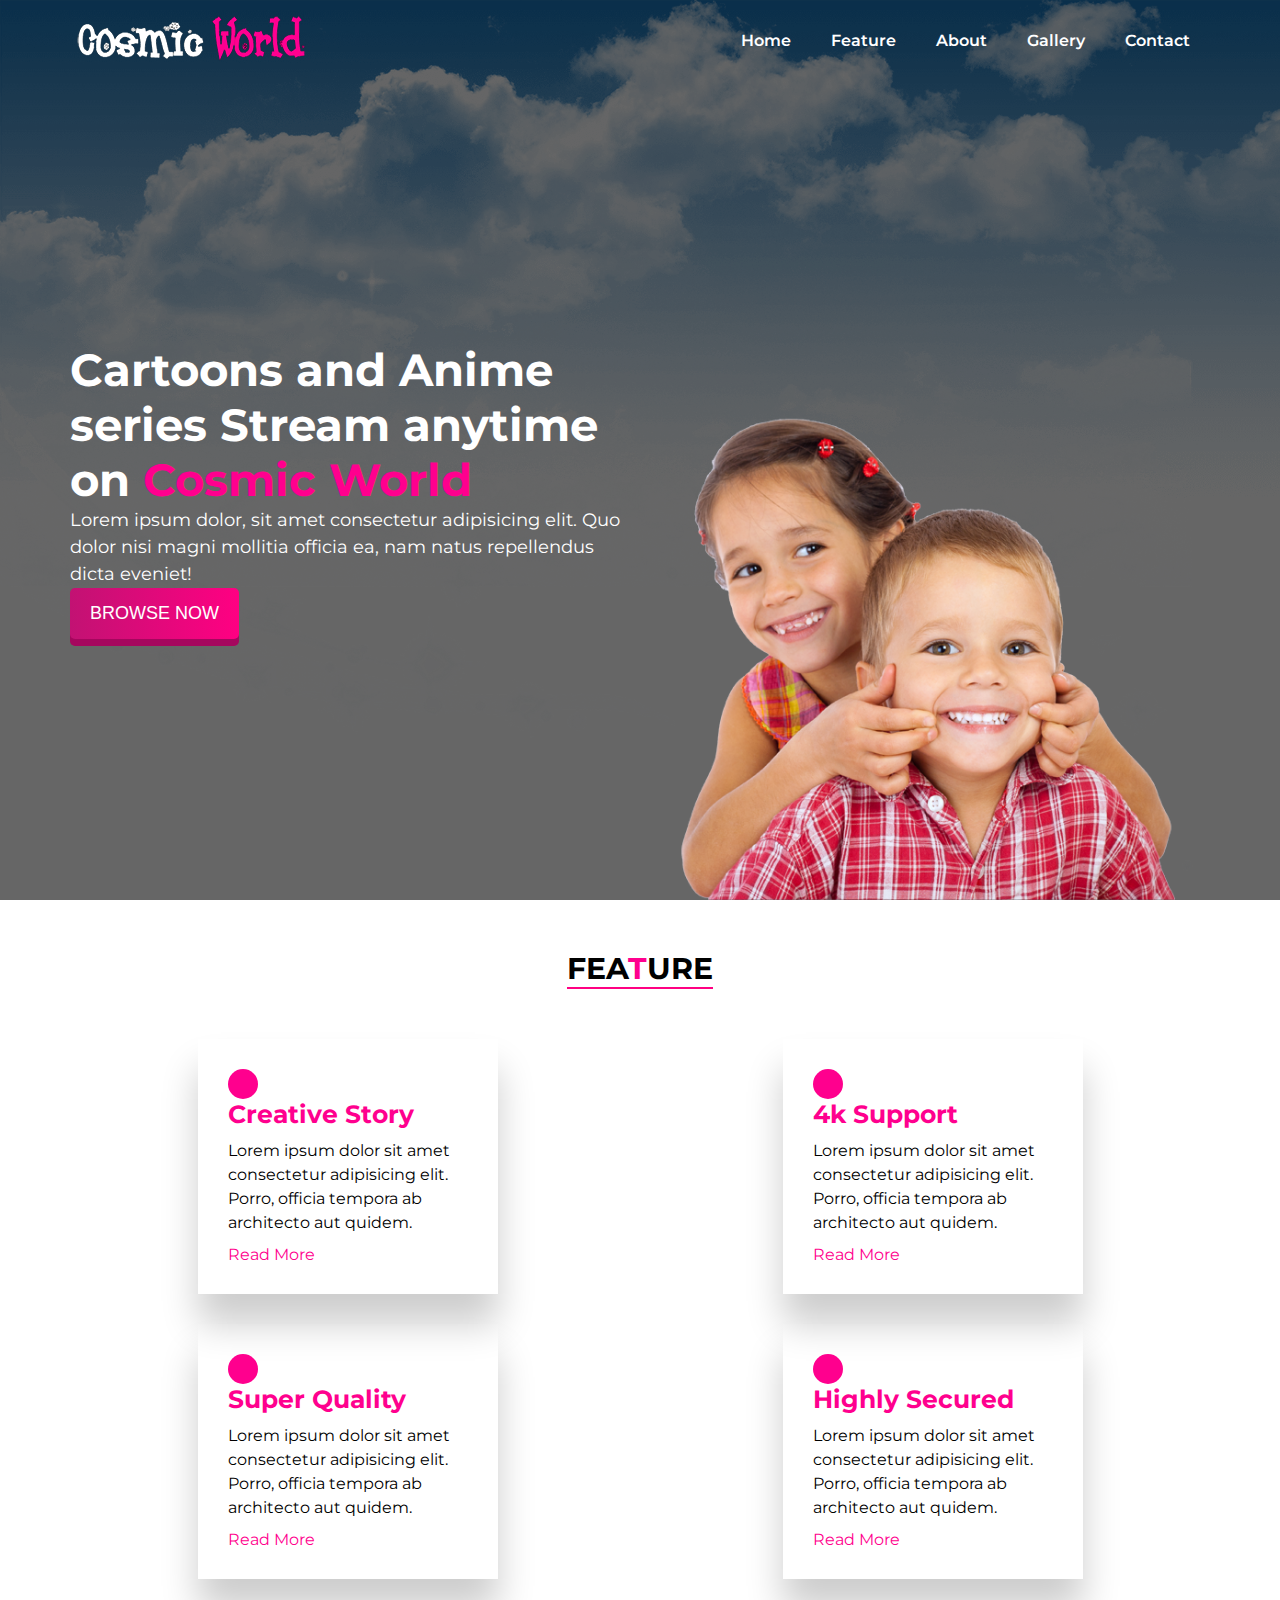
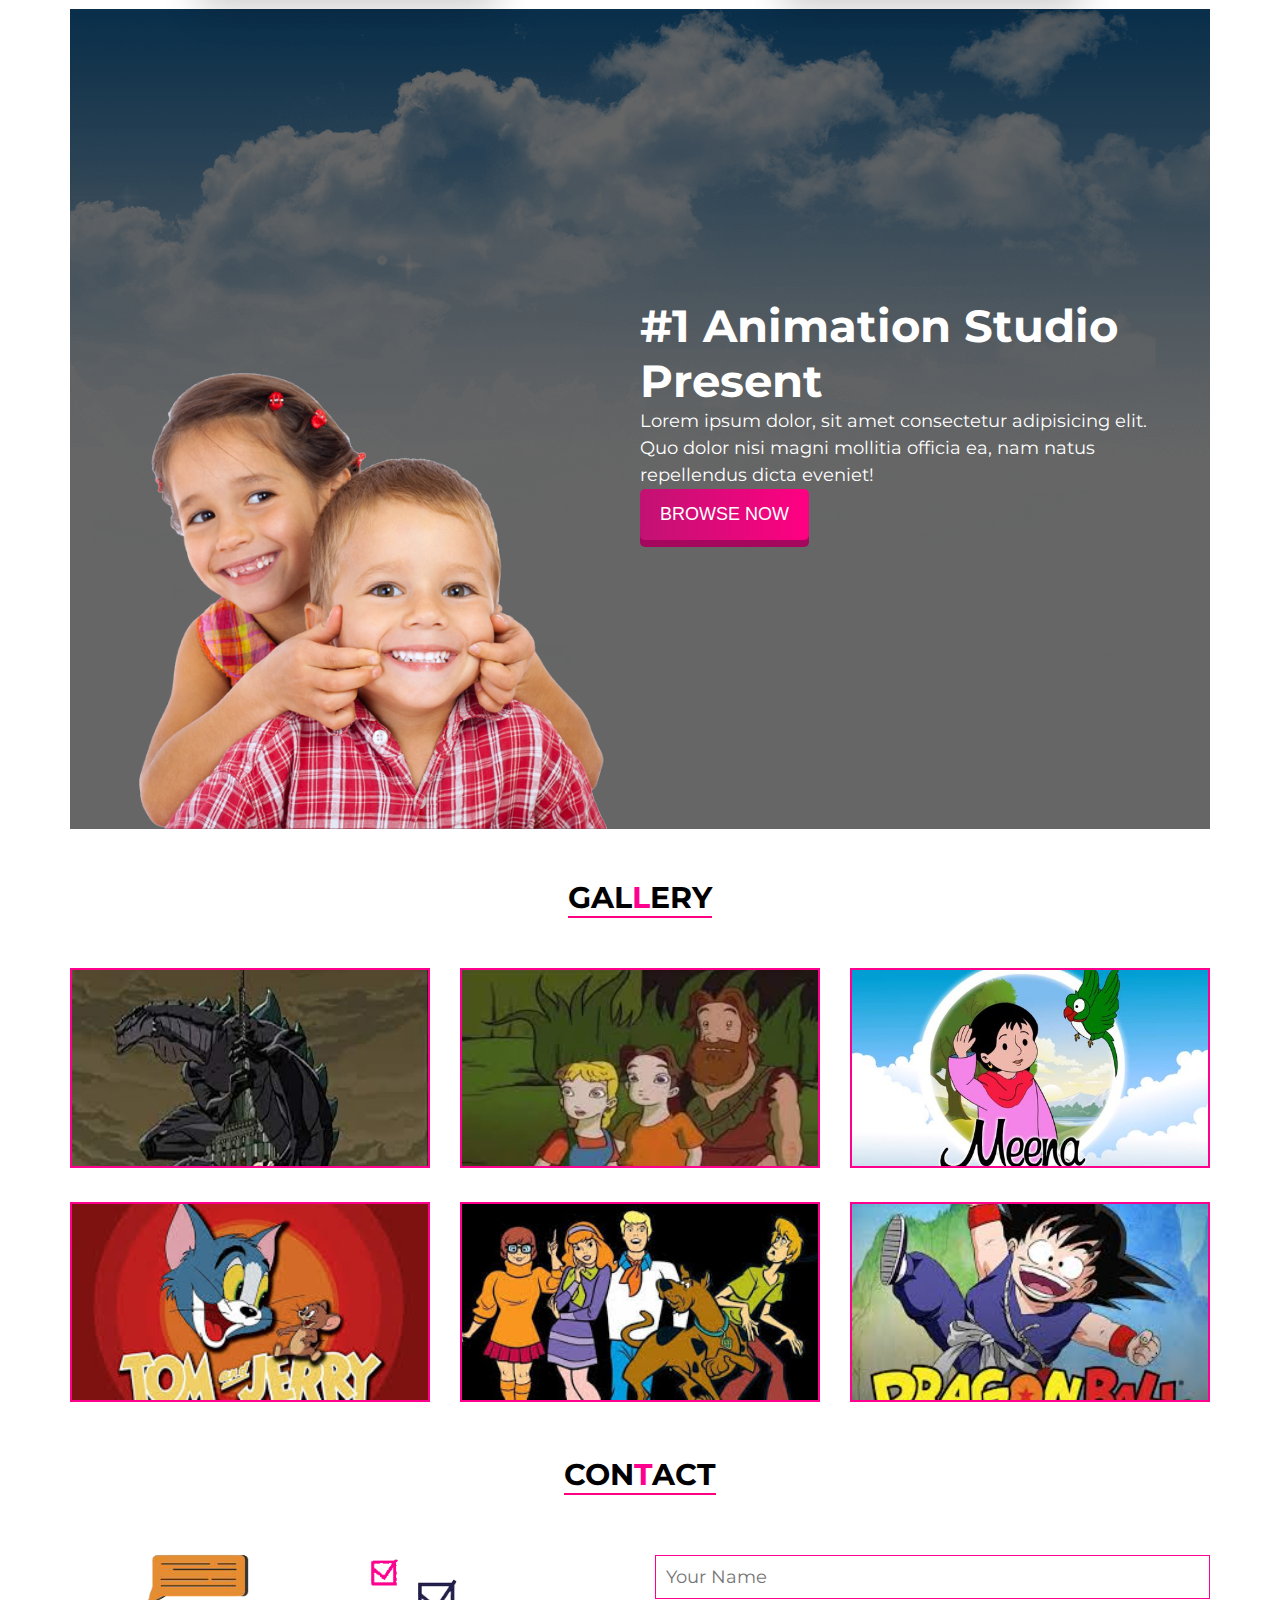
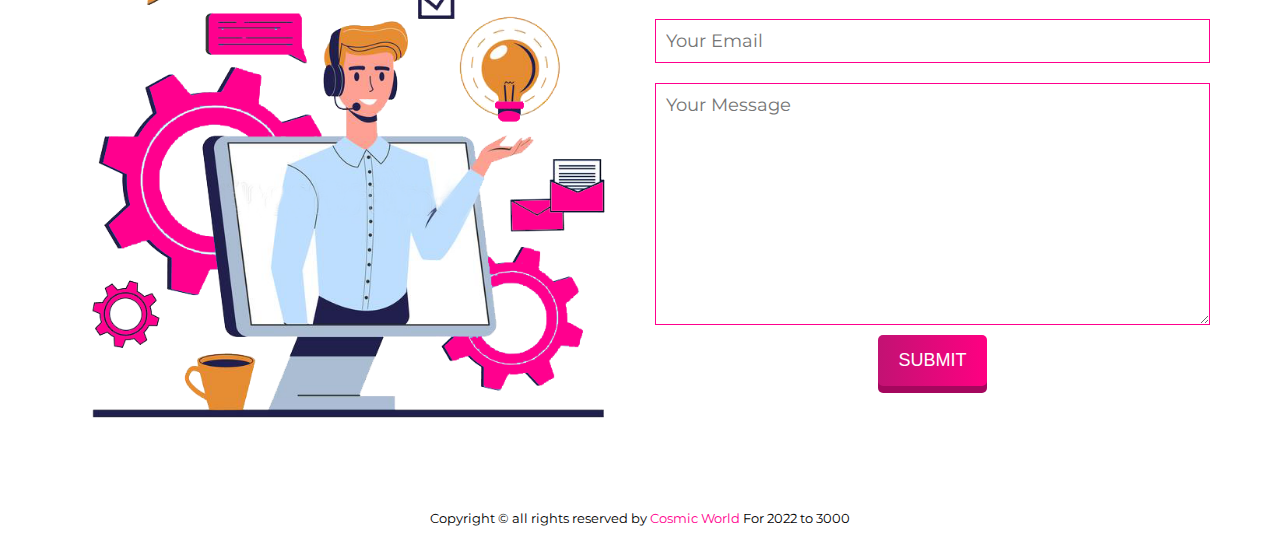
<file: index.html>
<!DOCTYPE html>
<html lang="en">

<head>
    <meta charset="UTF-8">
    <meta http-equiv="X-UA-Compatible" content="IE=edge">
    <meta name="viewport" content="width=device-width, initial-scale=1.0">
    <!-- Font -->
    <link rel="preconnect" href="https://fonts.googleapis.com">
    <link rel="preconnect" href="https://fonts.gstatic.com" crossorigin>
    <link href="https://fonts.googleapis.com/css2?family=Montserrat:wght@400;600;700&display=swap" rel="stylesheet">
    <!-- Style sheets -->
    <link rel="stylesheet" href="./assets/css/style.css">
    <link rel="stylesheet" href="https://cdnjs.cloudflare.com/ajax/libs/font-awesome/6.0.0-beta3/css/all.min.css"
        integrity="sha512-Fo3rlrZj/k7ujTnHg4CGR2D7kSs0v4LLanw2qksYuRlEzO+tcaEPQogQ0KaoGN26/zrn20ImR1DfuLWnOo7aBA=="
        crossorigin="anonymous" referrerpolicy="no-referrer" />
    <title>Cosmic World</title>
</head>


<body>
    <header>
        <nav class="container">
            <div class="logo">
                <img src="./assets/img/logo.png" alt="">
            </div>
            <input type="checkbox" name="" id="nav-toggler">
            <label class="nav-toggler-icon" for="nav-toggler">
                <i class="fas fa-bars"></i>
            </label>
            <ul class="navigation">
                <li><a href="#">Home</a></li>
                <li><a href="#">Feature</a></li>
                <li><a href="#">About</a></li>
                <li><a href="#">Gallery</a></li>
                <li><a href="#">Contact</a></li>
            </ul>
        </nav>
        <section class="container">
            <div class="banner">
                <div class="banner-left">
                    <h1>Cartoons and Anime series Stream anytime on <span class="highlights">Cosmic World</span></h1>
                    <p>Lorem ipsum dolor, sit amet consectetur adipisicing elit. Quo dolor nisi magni mollitia officia
                        ea, nam natus repellendus dicta eveniet!</p>
                    <button class="primary-btn">Browse Now</button>
                </div>
                <div class="banner-right">
                    <img src="./assets/img/about.png" alt="">
                </div>
            </div>
        </section>
    </header>
    <main class="container">
        <section id="feature">
            <div class="section-title">
                <h2>Fea<span class="highlights">t</span>ure</h2>
            </div>
            <div class="feature">
                <div class="card">
                    <i class="card-icon fas fa-book"></i>
                    <h3>Creative Story</h3>
                    <p>Lorem ipsum dolor sit amet consectetur adipisicing elit. Porro, officia tempora ab architecto aut
                        quidem.</p>
                    <a href=""> Read More</a>
                </div>
                <div class="card">
                    <i class="card-icon fas fa-book"></i>
                    <h3>4k Support</h3>
                    <p>Lorem ipsum dolor sit amet consectetur adipisicing elit. Porro, officia tempora ab architecto aut
                        quidem.</p>
                    <a href=""> Read More</a>
                </div>
                <div class="card">
                    <i class="card-icon fas fa-star"></i>
                    <h3>Super Quality</h3>
                    <p>Lorem ipsum dolor sit amet consectetur adipisicing elit. Porro, officia tempora ab architecto aut
                        quidem.</p>
                    <a href=""> Read More</a>
                </div>
                <div class="card">
                    <i class="card-icon fas fa-lock"></i>
                    <h3>Highly Secured</h3>
                    <p>Lorem ipsum dolor sit amet consectetur adipisicing elit. Porro, officia tempora ab architecto aut
                        quidem.</p>
                    <a href=""> Read More</a>
                </div>
            </div>
        </section>
        <section class="container" id="about">
            <div class="banner">
                <div class="banner-right">
                    <img src="./assets/img/about.png" alt="">
                </div>
                <div class="banner-left">
                    <h1>#1 Animation Studio Present</h1>
                    <p>Lorem ipsum dolor, sit amet consectetur adipisicing elit. Quo dolor nisi magni mollitia officia
                        ea, nam natus repellendus dicta eveniet!</p>
                    <button class="primary-btn">Browse Now</button>
                </div>
            </div>
        </section>
        <section id="gallery">
            <div class="section-title">
                <h2>Gal<span class="highlights">L</span>ery</h2>
            </div>
            <div class="gallery">
                <div class="photo">
                    <img src="./assets/img/godzilla.jpg" alt="">
                </div>
                <div class="photo">
                    <img src="./assets/img/jumanji.jpg" alt="">
                </div>
                <div class="photo">
                    <img src="./assets/img/meena.jpg" alt="">
                </div>
                <div class="photo">
                    <img src="./assets/img/tomandjerry.jpg" alt="">
                </div>
                <div class="photo">
                    <img src="./assets/img/images.jpg" alt="">
                </div>
                <div class="photo">
                    <img src="./assets/img/images (6).jpg" alt="">
                </div>
            </div>
        </section>
        <section id="contact">
            <div class="section-title">
                <h2>Con<span class="highlights">T</span>act</h2>
            </div>
            <div class="contact">
                <div class="contact-left">
                    <img src="./assets/img/contact.png" alt="">
                </div>
                <div class="contact-right">
                    <form action="">
                        <input type="text" name="" class="text-field" id="" placeholder="Your Name">
                        <input type="email" name="" class="text-field" placeholder="Your Email">
                        <textarea name="" placeholder="Your Message" class="text-field" id="" cols="30"
                            rows="10"></textarea>
                        <button type="submit" class="primary-btn">Submit</button>
                    </form>
                </div>
            </div>
        </section>
    </main>
    <footer>
        <small>Copyright &copy; all rights reserved by<span class="highlights"> Cosmic World </span>For 2022 to
            3000</small>
    </footer>
</body>

</html>
</file>
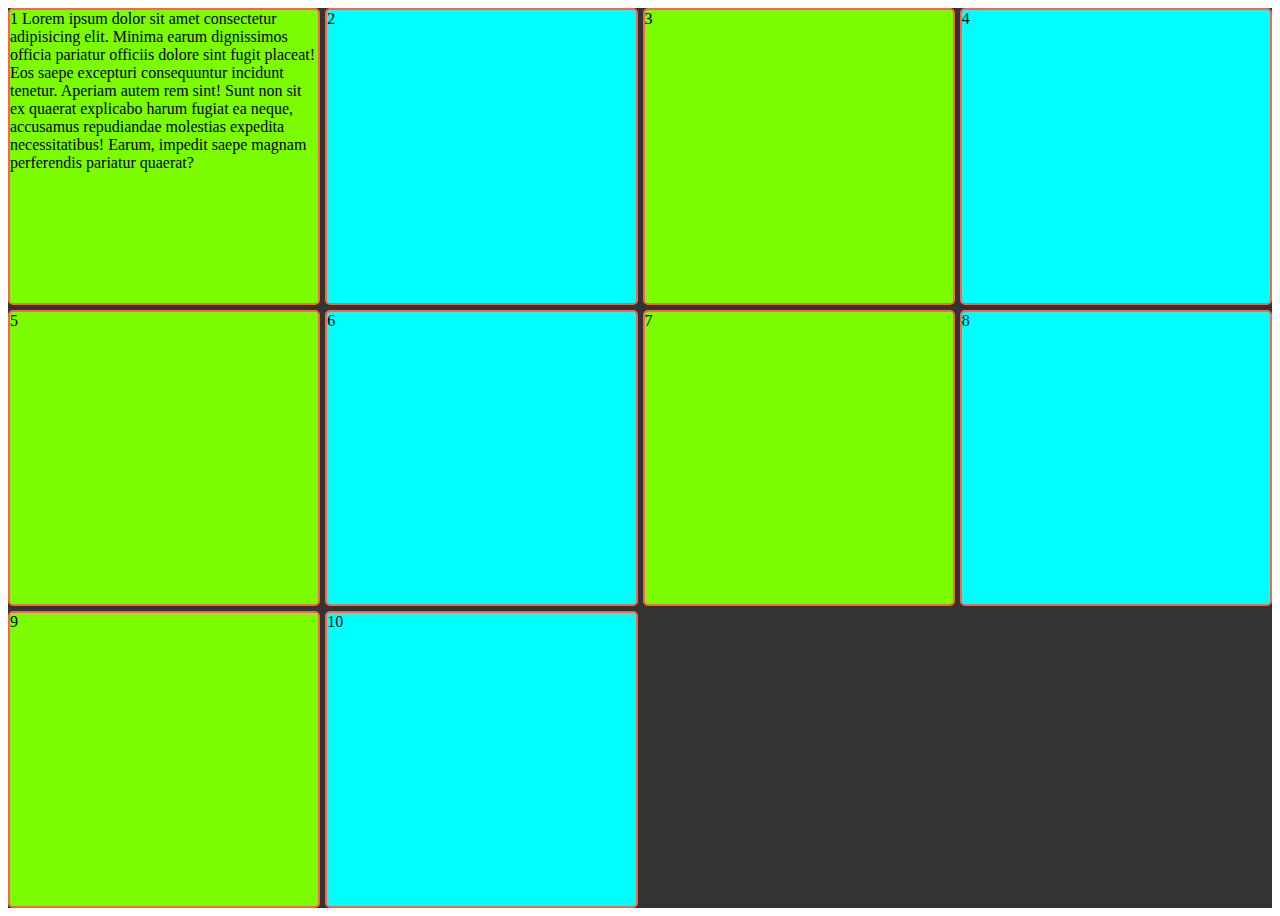
<file: grid-layout-advanced.html>
<!DOCTYPE html>
<html lang="en">
<head>
    <meta charset="UTF-8">
    <meta http-equiv="X-UA-Compatible" content="IE=edge">
    <meta name="viewport" content="width=device-width, initial-scale=1.0">
    <title>Grid Layout Advanced</title>
    <style>
        .container{
            height:100vh;
            display:grid;
            grid-template-columns:repeat(auto-fit,minmax(300px, 1fr));
            grid-template-rows:repeat(auto-fit,1fr);
            grid-auto-rows:1fr;
            grid-gap:5px;
            background-color: #333;
         
           
        }
        .div{
            border:2px solid tomato;
            border-radius: 5px;
        }
        .div:nth-child(2n){
            background-color:aqua;
        }
        .div:nth-child(2n+1){
            background-color: lawngreen;
        }
        /* .div5{
            justify-self:center;
        } */

    </style>
</head>
<body>
    <div class="container">
        <div class="div">1 Lorem ipsum dolor sit amet consectetur adipisicing elit. Minima earum dignissimos officia pariatur officiis dolore sint fugit placeat! Eos saepe excepturi consequuntur incidunt tenetur. Aperiam autem rem sint! Sunt non sit ex quaerat explicabo harum fugiat ea neque, accusamus repudiandae molestias expedita necessitatibus! Earum, impedit saepe magnam perferendis pariatur quaerat?</div>
        <div class="div">2</div>
        <div class="div">3</div>
        <div class="div">4</div>
        <div class="div">5</div>
        <div class="div">6</div>
        <div class="div">7</div>
        <div class="div">8</div>
        <div class="div">9</div>
        <div class="div">10</div>
    </div>
</body>
</html>
</file>
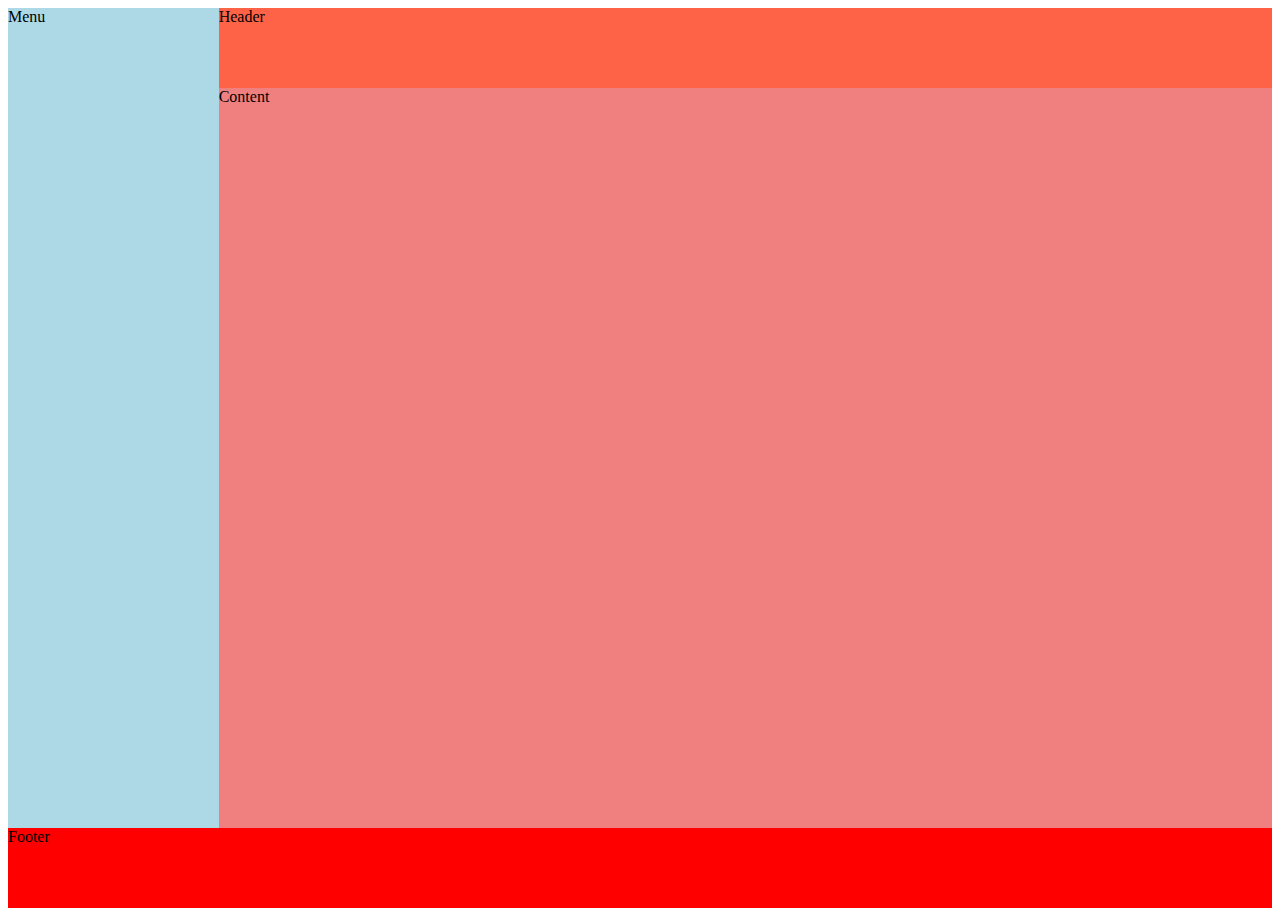
<file: grid-layout-area.html>
<!DOCTYPE html>
<html lang="en">
<head>
    <meta charset="UTF-8">
    <meta http-equiv="X-UA-Compatible" content="IE=edge">
    <meta name="viewport" content="width=device-width, initial-scale=1.0">
    <title>Grid Layout Area</title>
    <style>
        .container{
            display:grid;
            height:100vh;
            grid-template-columns: repeat(12,1fr);
            grid-template-rows: 80px 1fr 80px; 
            grid-template-areas: 
            "m m h h h h h h h h h h"
             "m m c c c c c c c c c c"
             "f f f f f f f f f f f f";           
        }
        .header{   
            grid-area:h;
            background-color: tomato;         
        }
        .menu{
            grid-area:m;
            background-color: lightblue;

        }
        .content{
            grid-area:c;
            background-color: lightcoral;

        }
        .footer{
            grid-area:f;
            background-color: red;

        }
    </style>
</head>
<body>
    <div class="container">
        <div class="header">Header</div>
        <div class="menu">Menu</div>
        <div class="content">Content</div>
        <div class="footer">Footer</div>
    </div>
</body>
</html>
</file>
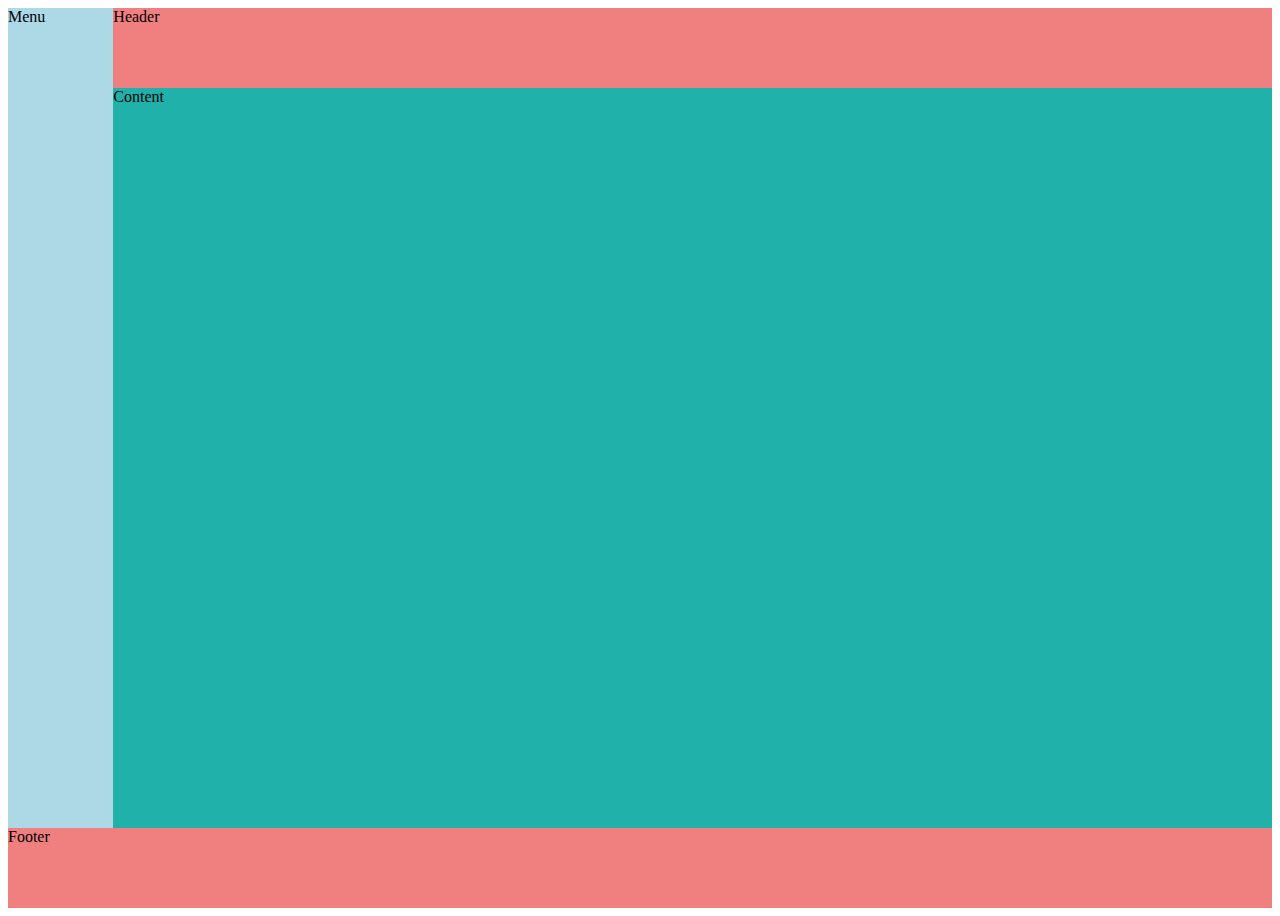
<file: grid-layout.html>
<!DOCTYPE html>
<html lang="en">
<head>
    <meta charset="UTF-8">
    <meta http-equiv="X-UA-Compatible" content="IE=edge">
    <meta name="viewport" content="width=device-width, initial-scale=1.0">
    <title>Grid Layout</title>
</head>
<style>
    .container{
        height: 100vh;
        display:grid;
        grid-template-columns: repeat(12,1fr);
        grid-template-rows: 80px 1fr 80px;
    }
    .header{
        grid-column: 2/-1;
        background-color: lightcoral;
    }
    .menu{
        grid-column: 1/2;
        grid-row:1/3;
        background-color: lightblue;
    }
    .content{
        grid-column:2/-1;
        background-color: lightseagreen
    }
    .footer{
        grid-column:1/-1;
        background-color:lightcoral
    }
</style>
<body>
    <div class="container">
        <div class="header">Header</div>
        <div class="menu">Menu</div>
        <div class="content">Content</div>
        <div class="footer">Footer</div>
    </div>
</body>
</html>
</file>
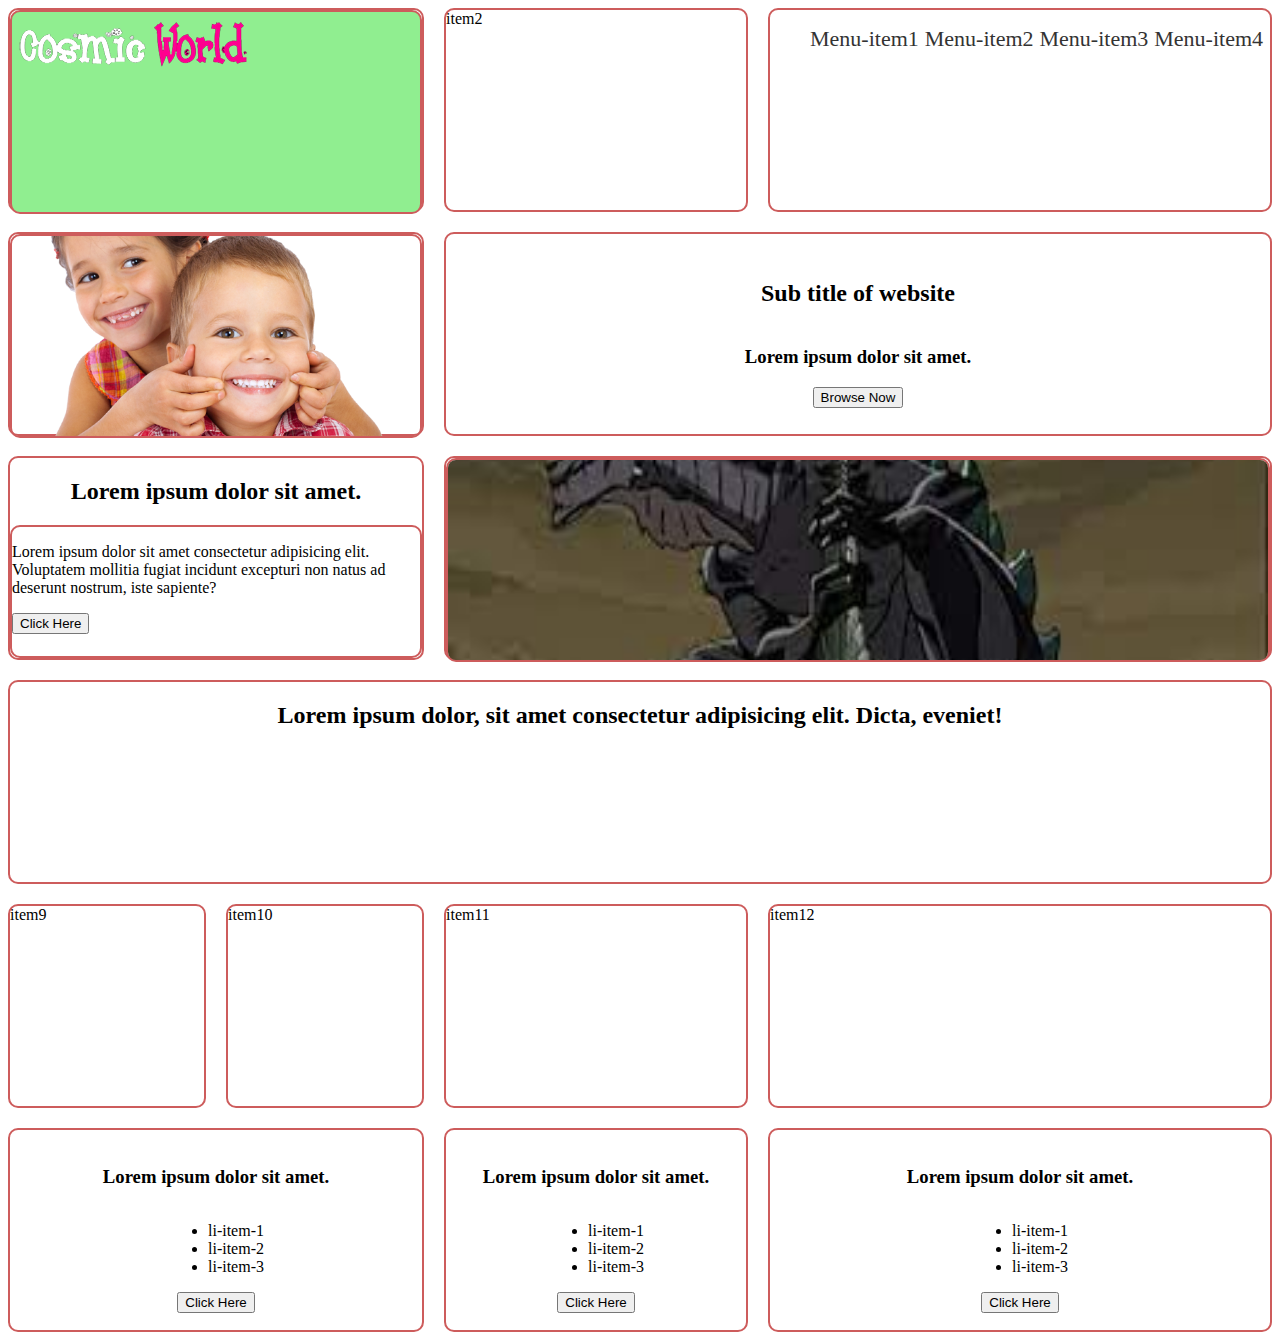
<file: grid-sumit.html>
<!DOCTYPE html>
<html lang="en">

<head>
    <meta charset="UTF-8">
    <meta http-equiv="X-UA-Compatible" content="IE=edge">
    <meta name="viewport" content="width=device-width, initial-scale=1.0">
    <title>Grid Layout Sumit</title>
    <style>
        .container {
            display: grid;
            grid-template-columns: repeat(4, 1fr);
            grid-gap: 20px;
        }

        .container div {
            border: 2px solid indianred;
            height: 200px;
            border-radius: 10px;
        }

        .item1 {
            grid-column: 1/3;

        }

        .item2 {
            width: 300px;
        }

        .item3 {
            width: 500px;
        }

        .item4 {
            grid-column: 1/3;
        }

        .item5 {
            grid-column: 3/5;
        }



        .logo {
            background-color: lightgreen;
        }

        .menu {
            list-style: none;
        }

        .menu li {
            display: inline-block;
        }

        .menu li a {
            text-decoration: none;
            font-size: 22px;
            color: #333;
            margin-right: 2px;
        }

        .photo {
            display: flex;
            justify-content: center;
            align-items: center;
            overflow: hidden;
        }

        .photo img {
            width: 100%;
            object-fit: cover;
        }

        .item5 {
            display: flex;
            flex-direction: column;
            align-items: center;
            justify-content: center;
        }

        .item6 {
            grid-column: 1/3;
            display: flex;
            flex-direction: column;
            align-items: center;
            justify-content: center;

        }

        .item7 {
            grid-column: 3/5;
        }

        .item8 {
            grid-column: 1/5;
        }

        .item13 {
            grid-column: 1/3;
            display: flex;
            flex-direction: column;
            align-items: center;
            justify-content: center;
        }

        .item14,
        .item15 {
            display: flex;
            flex-direction: column;
            align-items: center;
            justify-content: center;
        }
    </style>
</head>

<body>
    <div class="container">
        <div class="item1">
            <div class="logo">
                <img src="./assets/img/logo.png" alt="Logo">
            </div>
        </div>
        <div class="item2">item2</div>
        <div class="item3">
            <ul class="menu">
                <li><a href="">Menu-item1</a></li>
                <li><a href="">Menu-item2</a></li>
                <li><a href="">Menu-item3</a></li>
                <li><a href="">Menu-item4</a></li>
            </ul>
        </div>
        <div class="item4">
            <div class="photo">
                <img src="./assets/img/about.png" alt="">
            </div>
        </div>
        <div class="item5">
            <h2>Sub title of website</h2>
            <h3>Lorem ipsum dolor sit amet.</h3>
            <button>Browse Now</button>

        </div>
        <div class="item6">
            <h2>Lorem ipsum dolor sit amet.</h2>
            <div>
                <p>Lorem ipsum dolor sit amet consectetur adipisicing elit. Voluptatem mollitia fugiat incidunt
                    excepturi non natus ad deserunt nostrum, iste sapiente?</p>
                <button>Click Here</button>
            </div>

        </div>
        <div class="item7">
            <div class="photo">
                <img src="./assets/img/godzilla.jpg" alt="">
            </div>

        </div>
        <div class="item8">
            <h2 style="text-align: center">Lorem ipsum dolor, sit amet consectetur adipisicing elit. Dicta, eveniet!
            </h2>
        </div>
        <div class="item9">item9</div>
        <div class="item10">item10</div>
        <div class="item11">item11</div>
        <div class="item12">item12</div>
        <div class="item13">
            <h3>Lorem ipsum dolor sit amet.</h3>
            <ul>
                <li>li-item-1</li>
                <li>li-item-2</li>
                <li>li-item-3</li>
            </ul>
            <button>Click Here</button>
        </div>
        <div class="item14">
            <h3>Lorem ipsum dolor sit amet.</h3>
            <ul>
                <li>li-item-1</li>
                <li>li-item-2</li>
                <li>li-item-3</li>
            </ul>
            <button>Click Here</button>
        </div>
        <div class="item15">
            <h3>Lorem ipsum dolor sit amet.</h3>
            <ul>
                <li>li-item-1</li>
                <li>li-item-2</li>
                <li>li-item-3</li>
            </ul>
            <button>Click Here</button>
        </div>
    </div>
</body>

</html>
</file>
<file: assets/css/style.css>
* {
  margin: 0;
  padding: 0;
  box-sizing: border-box;
}

body {
  font-family: "Montserrat", sans-serif;
}

header {
  background-image: url(../img/cloud.png);
  background-repeat: no-repeat;
  background-size: cover;
  background-color: rgba(0, 0, 0, 0.6);
  background-blend-mode: overlay;
}
/* Common Css */
.container {
  max-width: 1200px;
  margin: 0 auto;
  padding: 0 30px;
}

.highlights {
  color: #ff008e;
}
.section-title {
  text-align: center;
}
.section-title h2 {
  display: inline-block;
  font-size: 30px;
  text-transform: uppercase;
  border-bottom: 2px solid #ff0082;
  margin: 50px 0;
}

nav {
  display: flex;
  justify-content: space-between;
  height: 80px;
  align-items: center;
}

.navigation {
  display: flex;
}
.primary-btn {
  outline: 0;
  border: 0;
  padding: 15px 20px;
  background-image: linear-gradient(90deg, #c21273, #ff0082);
  color: #fff;
  font-size: 18px;
  text-transform: uppercase;
  border-radius: 5px;
  cursor: pointer;
  box-shadow: 0 7px 0 #a5075e;
  -webkit-border-radius: 5px;
  -moz-border-radius: 5px;
  position: relative;
  top: 0;
  -ms-border-radius: 5px;
  -o-border-radius: 5px;
}
.primary-btn:active {
  top: 5px;
  box-shadow: 0 2px 0 #a5075e;
}
.navigation li {
  list-style: none;
  margin: 10px;
}

.navigation li a {
  text-decoration: none;
  color: #fff;
  font-weight: 600;
  padding: 15px 10px;
}

.banner {
  height: calc(100vh - 80px);
  display: grid;
  min-height: 500px;
  grid-template-columns: 1fr 1fr;
}
.banner-left {
  display: flex;
  flex-direction: column;
  justify-content: center;
  align-items: flex-start;
}
.banner-left h1 {
  font-size: 45px;
  color: #fff;
}
.banner-left p {
  font-size: 18px;
  color: #fff;
  line-height: 1.5;
}
.banner-right {
  display: flex;
  justify-content: center;
  align-items: flex-end;
}
.banner-right img {
  width: 100%;
}

/* Feature Css */

.feature {
  display: grid;
  gap: 30px;
  grid-template-columns: 1fr 1fr;
  justify-content: center;
}
.card {
  width: 300px;
  padding: 30px;
  margin: 0 auto;
  box-shadow: 0 30px 35px rgba(0, 0, 0, 0.2);
}
.card .card-icon {
  background-color: #ff008e;
  border-radius: 50%;
  height: 30px;
  width: 30px;
  padding: 10px;
  color: #fff;
  justify-content: center;
  align-items: center;
  display: flex;
  -webkit-border-radius: 50%;
  -moz-border-radius: 50%;
  -ms-border-radius: 50%;
  -o-border-radius: 50%;
}
.card h3 {
  color: #ff008e;
  font-size: 25px;
}

.card P {
  margin: 10px 0;
  line-height: 1.5;
}

.card a {
  text-decoration: none;
  color: #ff008e;
}
/* About */
#about{
    background-image: url(../img/cloud.png);
    background-repeat: no-repeat;
    background-size: cover;
    background-color: rgba(0, 0, 0, 0.6);
    background-blend-mode: overlay;  
    margin-top: 30px;
}

/* Gallery Css */
.gallery {
  display: grid;
  grid-template-columns: repeat(3, 1fr);
  gap: 30px;
}
.photo img {
  width: 100%;
  height: 200px;
  object-fit: cover;
  border: 2px solid #ff008e;
}

/* Contact Part css */

.contact {
  display: grid;
  grid-template-columns: 1fr 1fr;
  gap: 30px;
}
.contact-left img {
  width: 100%;
}
.contact-right form {
  display: flex;
  flex-direction: column;
  align-items: center;
}
.text-field {
  width: 100%;
  margin: 10px 0;
  padding: 10px;
  font-size: 18px;
  font-family: inherit;
  outline: 0;
  border: 1px solid #ff008e;
}

footer {
  height: 50px;
  display: flex;
  justify-content: center;
  align-items: center;
  margin-top: 50px;
}
/* Navbar */
#nav-toggler {
  display: none;
}

.nav-toggler-icon {
  display: none;
  color: #fff;
  /* font-size: ; */
}

/* Responsive */

@media (max-width: 950px) {
  .gallery {
    grid-template-columns: repeat(2, 1fr);
  }
  .banner-left h1 {
    font-size: 35px;
  }
}

@media (max-width: 800px) {
  .banner {
    grid-template-columns: 1fr;
    height: fit-content;
  }
  .banner-left {
    order: 2;
    padding: 50px 0;
  }
  .feature,
  .gallery,
  .contact {
    grid-template-columns: 1fr;
  }
  .photo {
    text-align: center;
  }
  .photo img {
    max-width: 350px;
  }
  .nav-toggler-icon {
    display: block;
  }
  .navigation {
    position: absolute;
    top: 80px;
    left: 0;
    width: 100%;
    flex-direction: column;
    align-items: center;
    background-color: hsla(0, 0%, 100%, 0.071);
    padding: 20px 0;
    transform: translateY(-320px);
    -webkit-transform: translateY(-320px);
    -moz-transform: translateY(-320px);
    -ms-transform: translateY(-320px);
    -o-transform: translateY(-320px);
    transition: 0.5s ease-in-out;
    -webkit-transition: 0.5s ease-in-out;
    -moz-transition: 0.5s ease-in-out;
    -ms-transition: 0.5s ease-in-out;
    -o-transition: 0.5s ease-in-out;
  }
  .navigation li a {
    color: #121212;
  }
  #nav-toggler:checked ~ .navigation {
    transform: translateY(0);
    -webkit-transform: translateY(0);
    -moz-transform: translateY(0);
    -ms-transform: translateY(0);
    -o-transform: translateY(0);
  }
}
</file>
